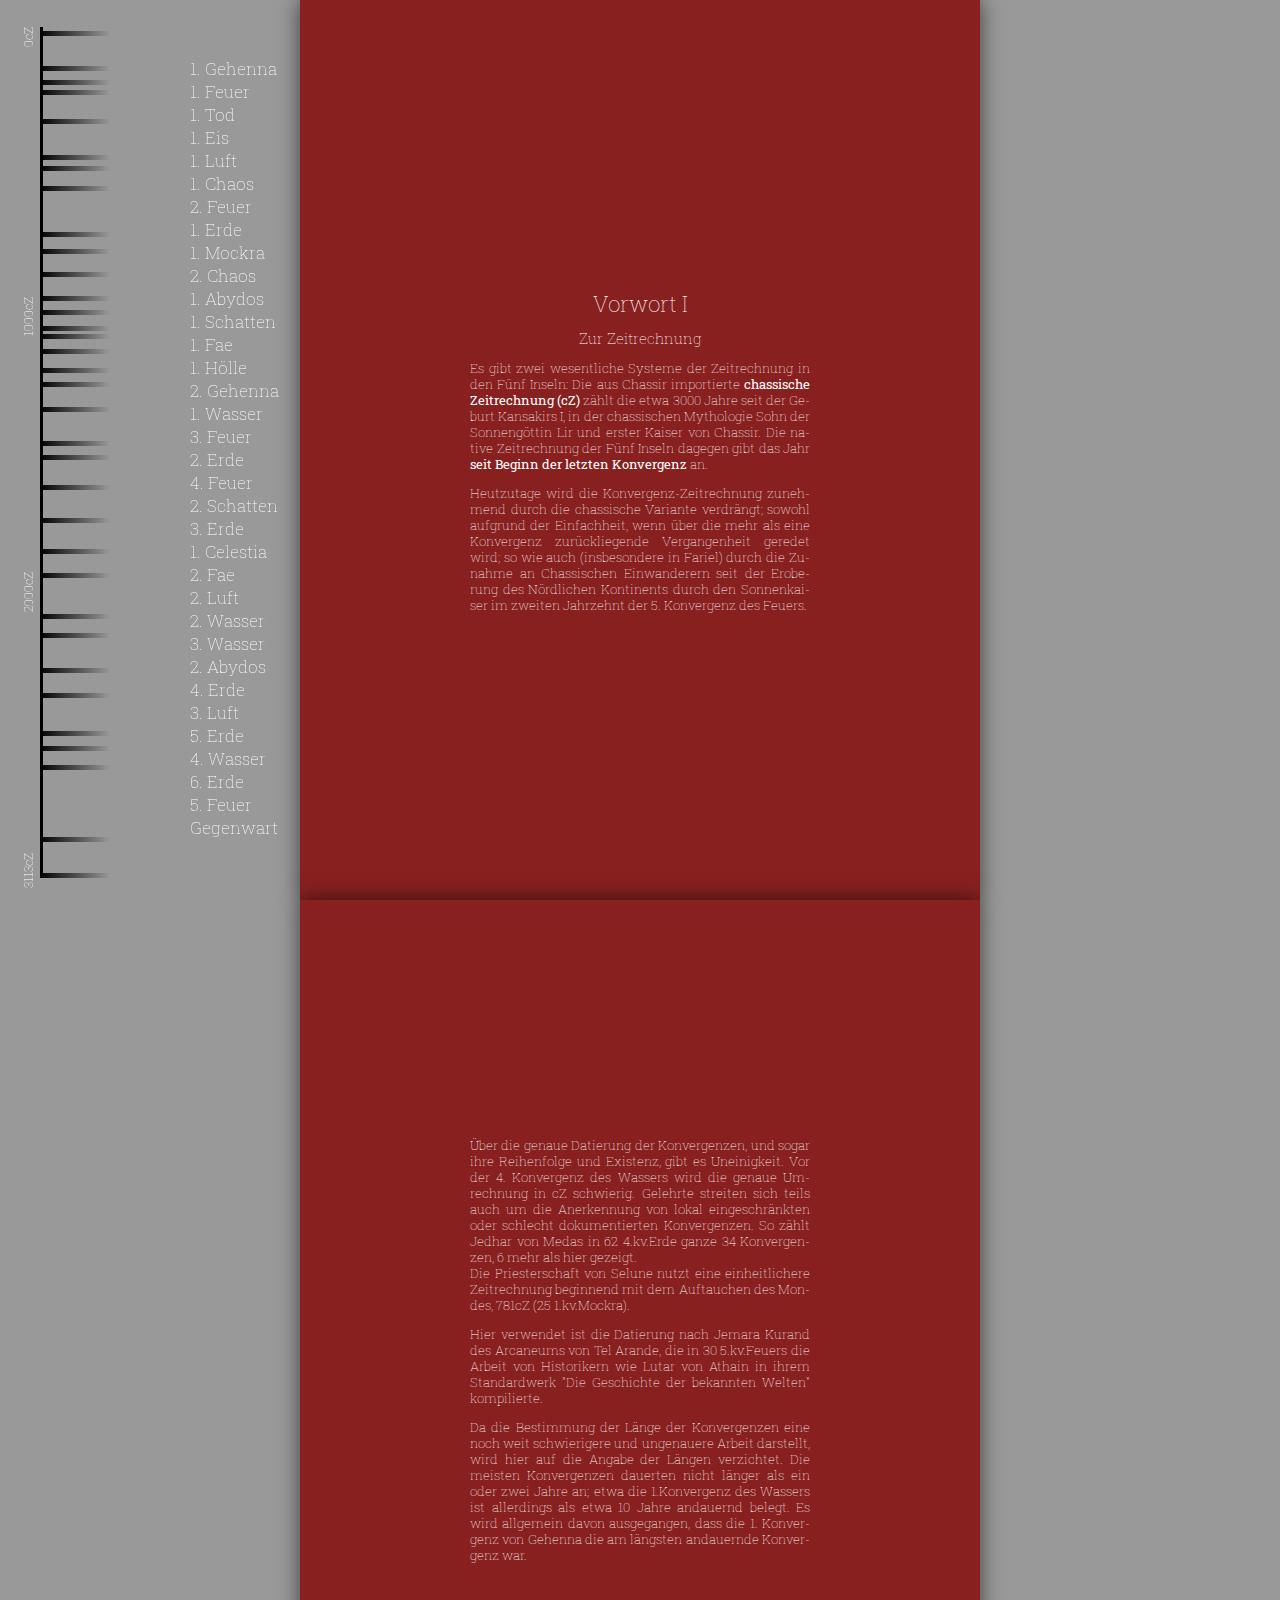
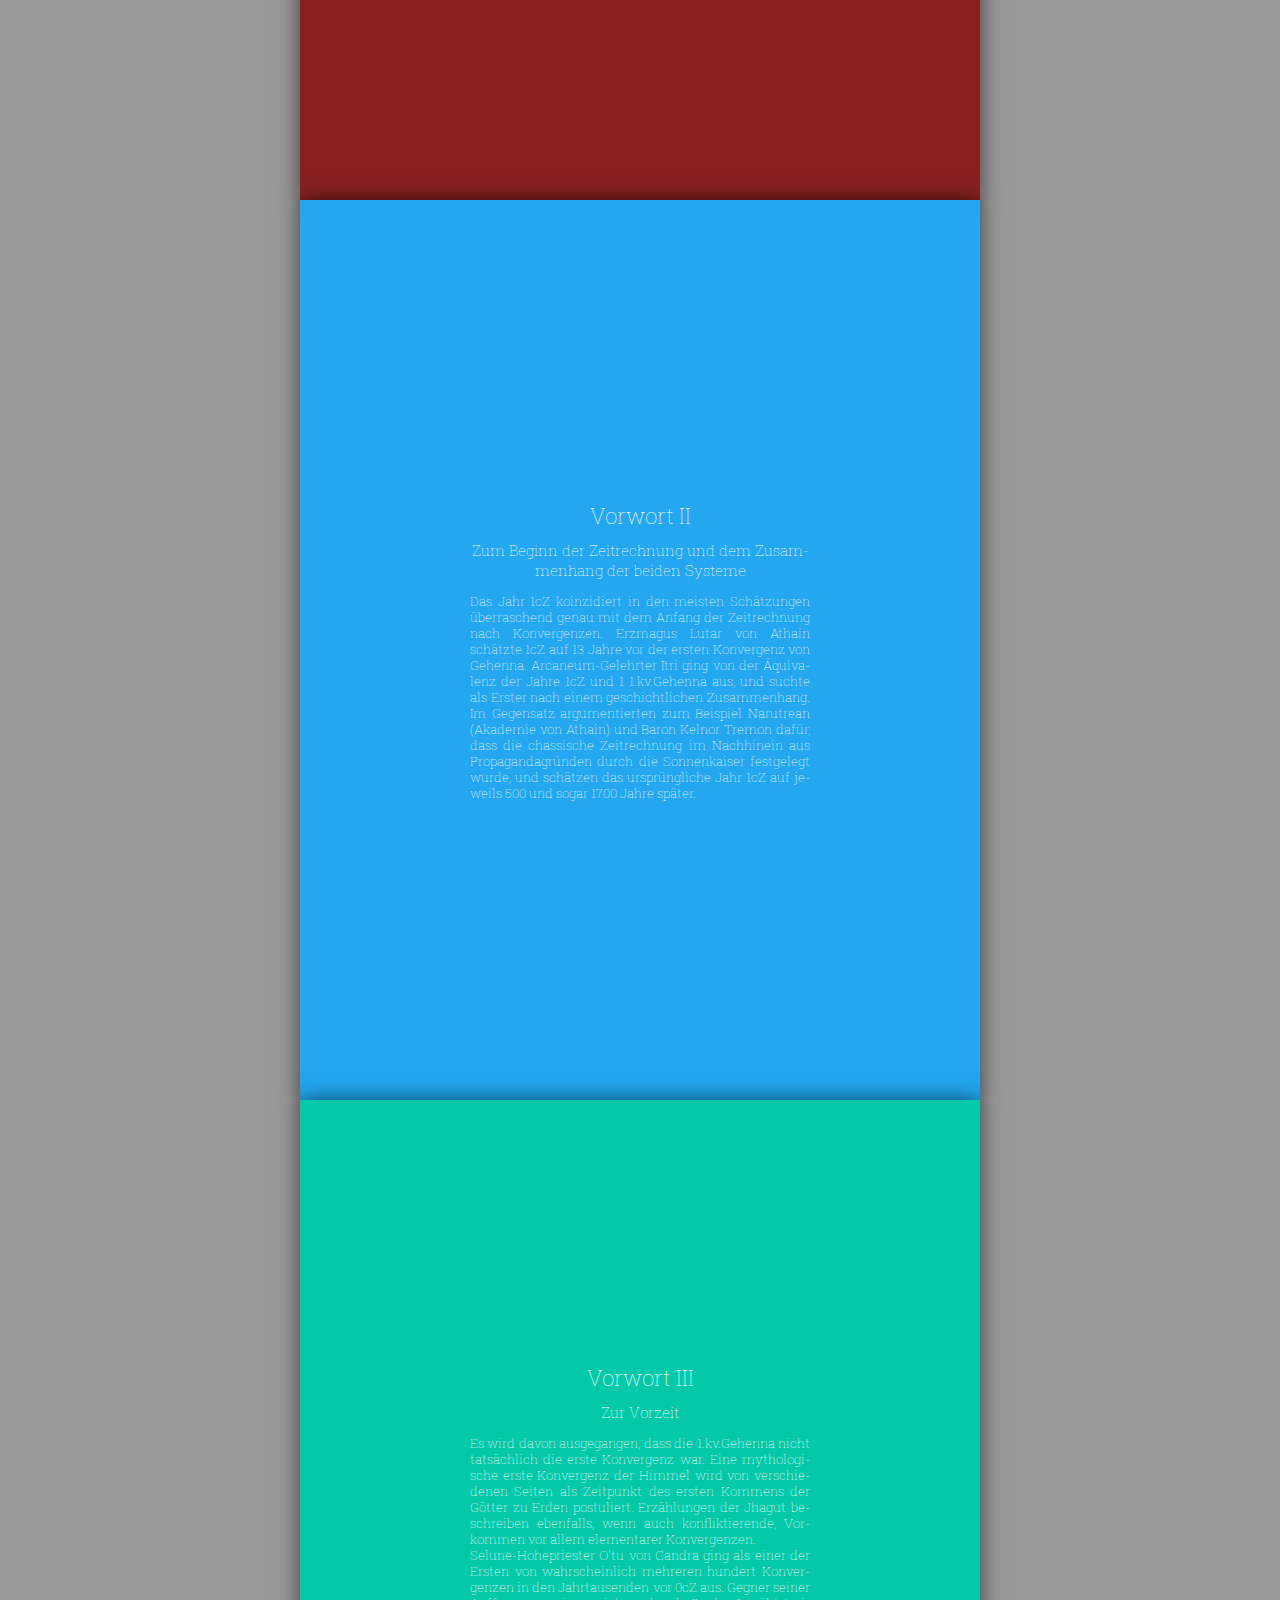
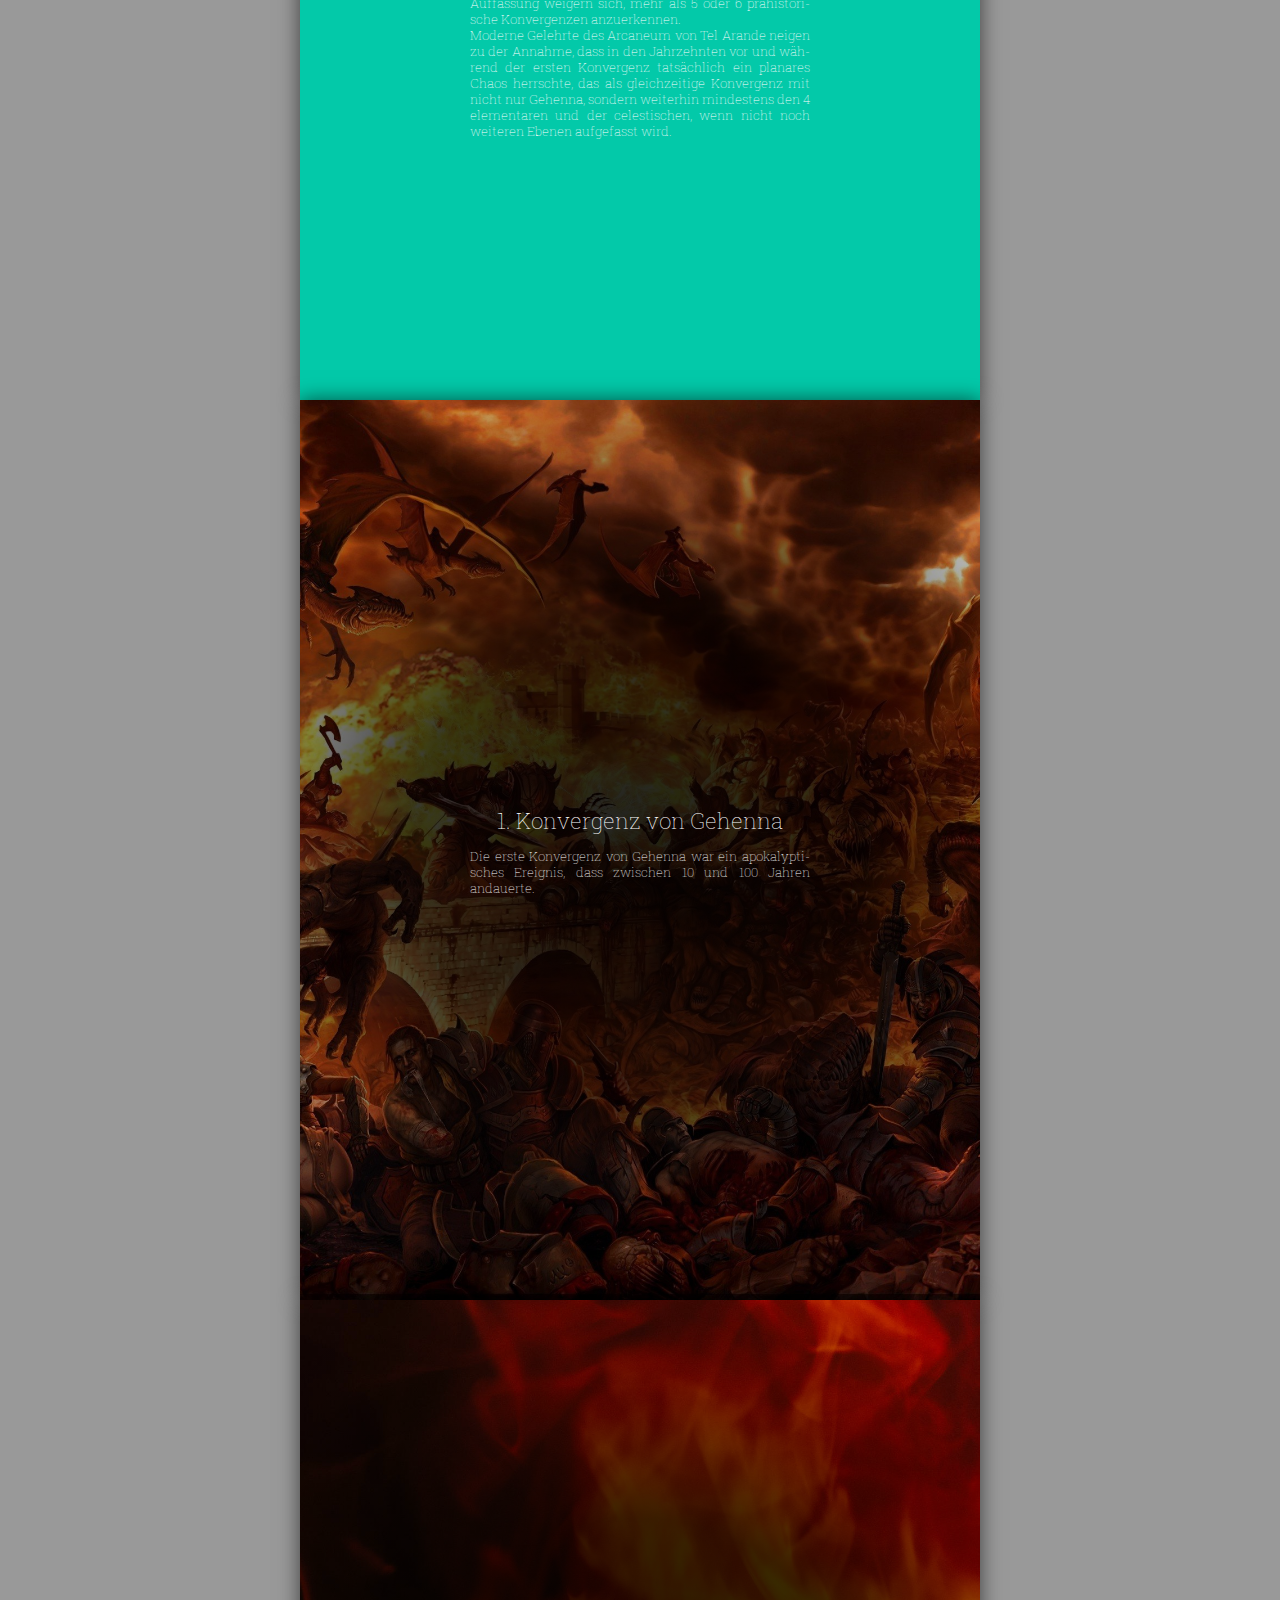
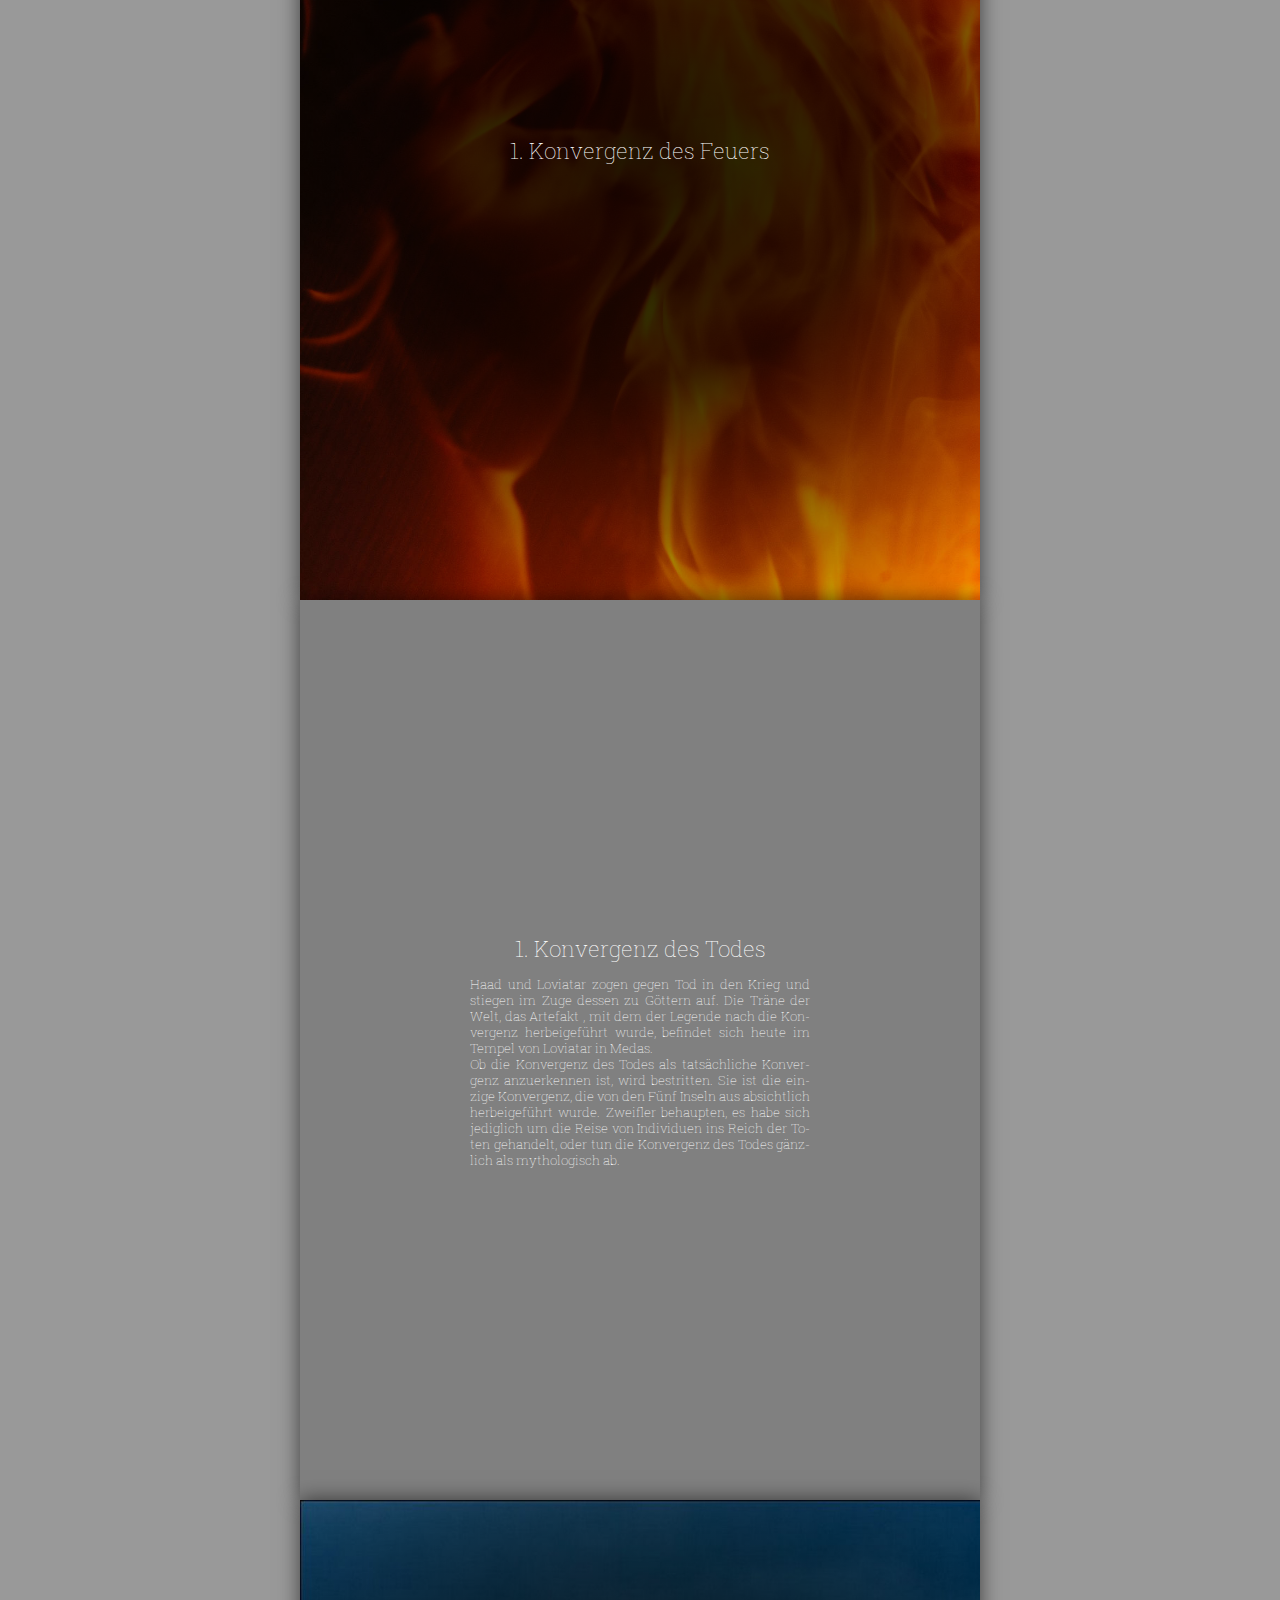
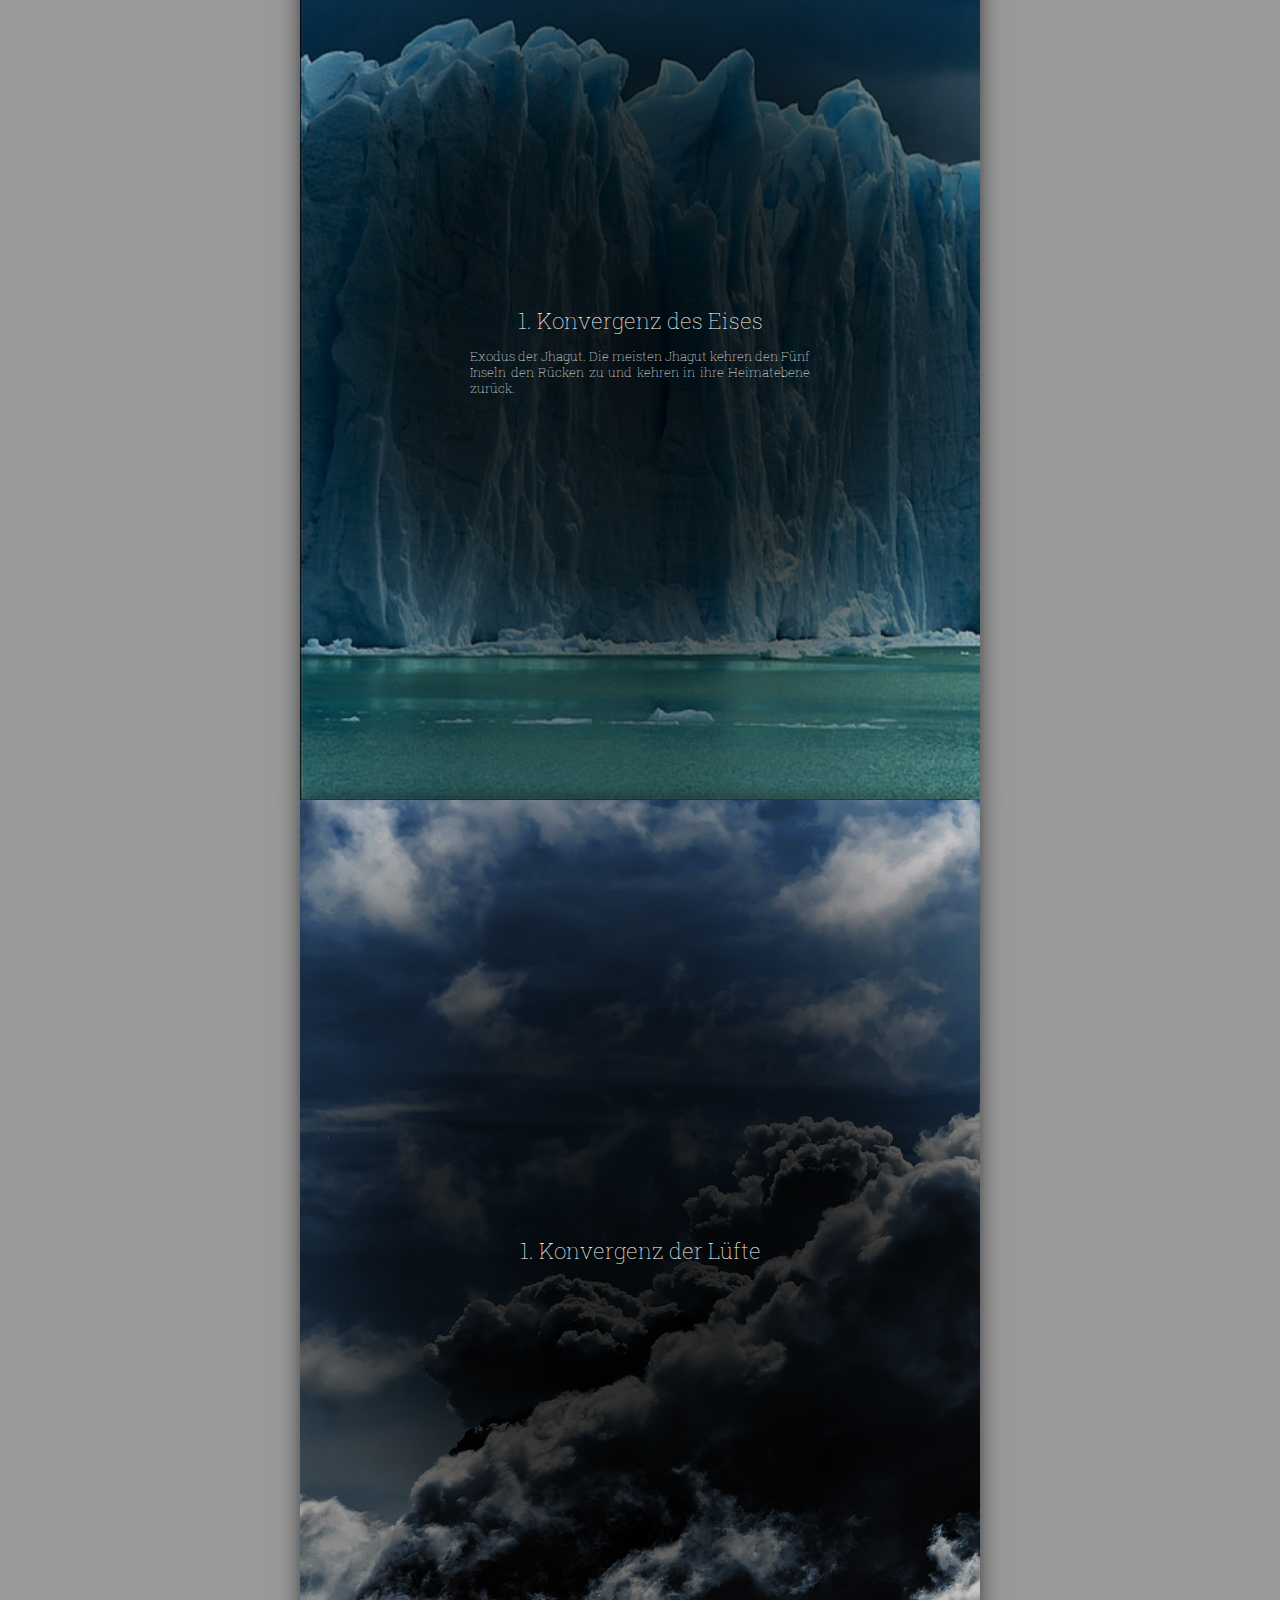
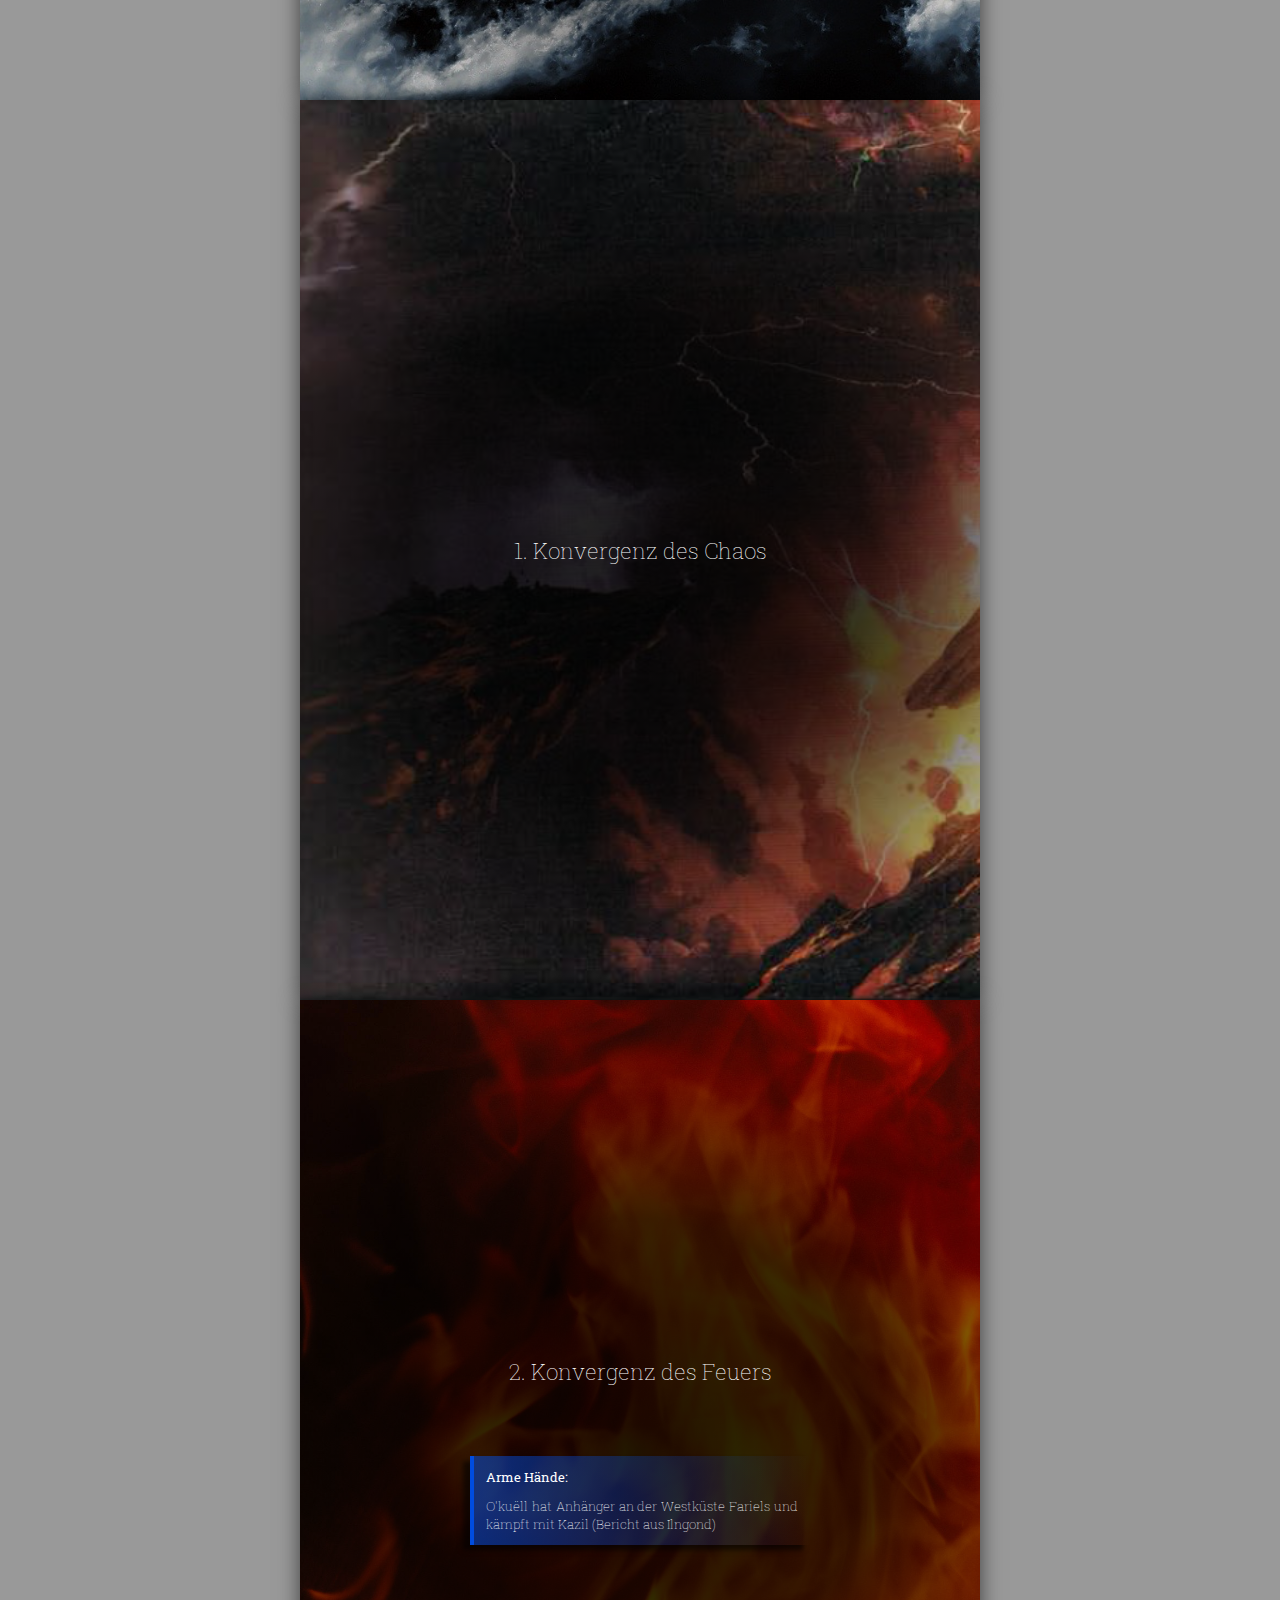
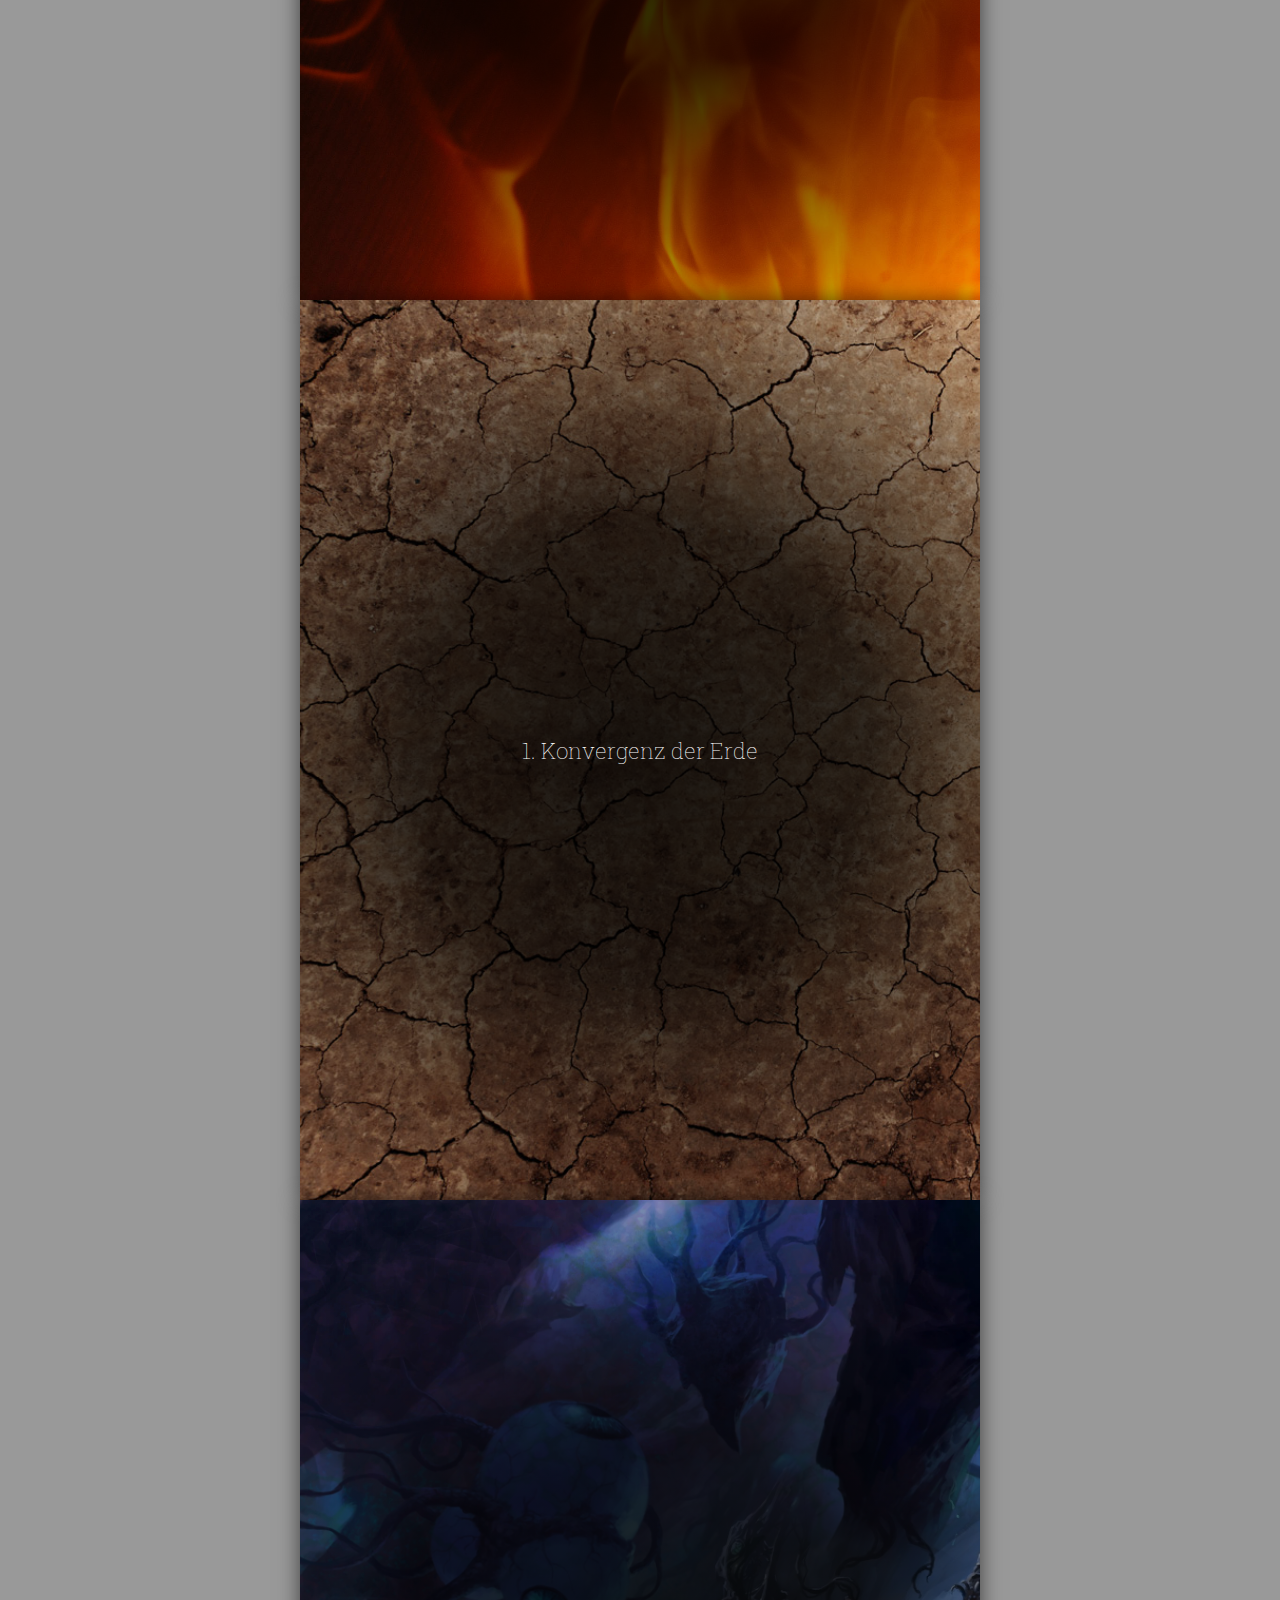
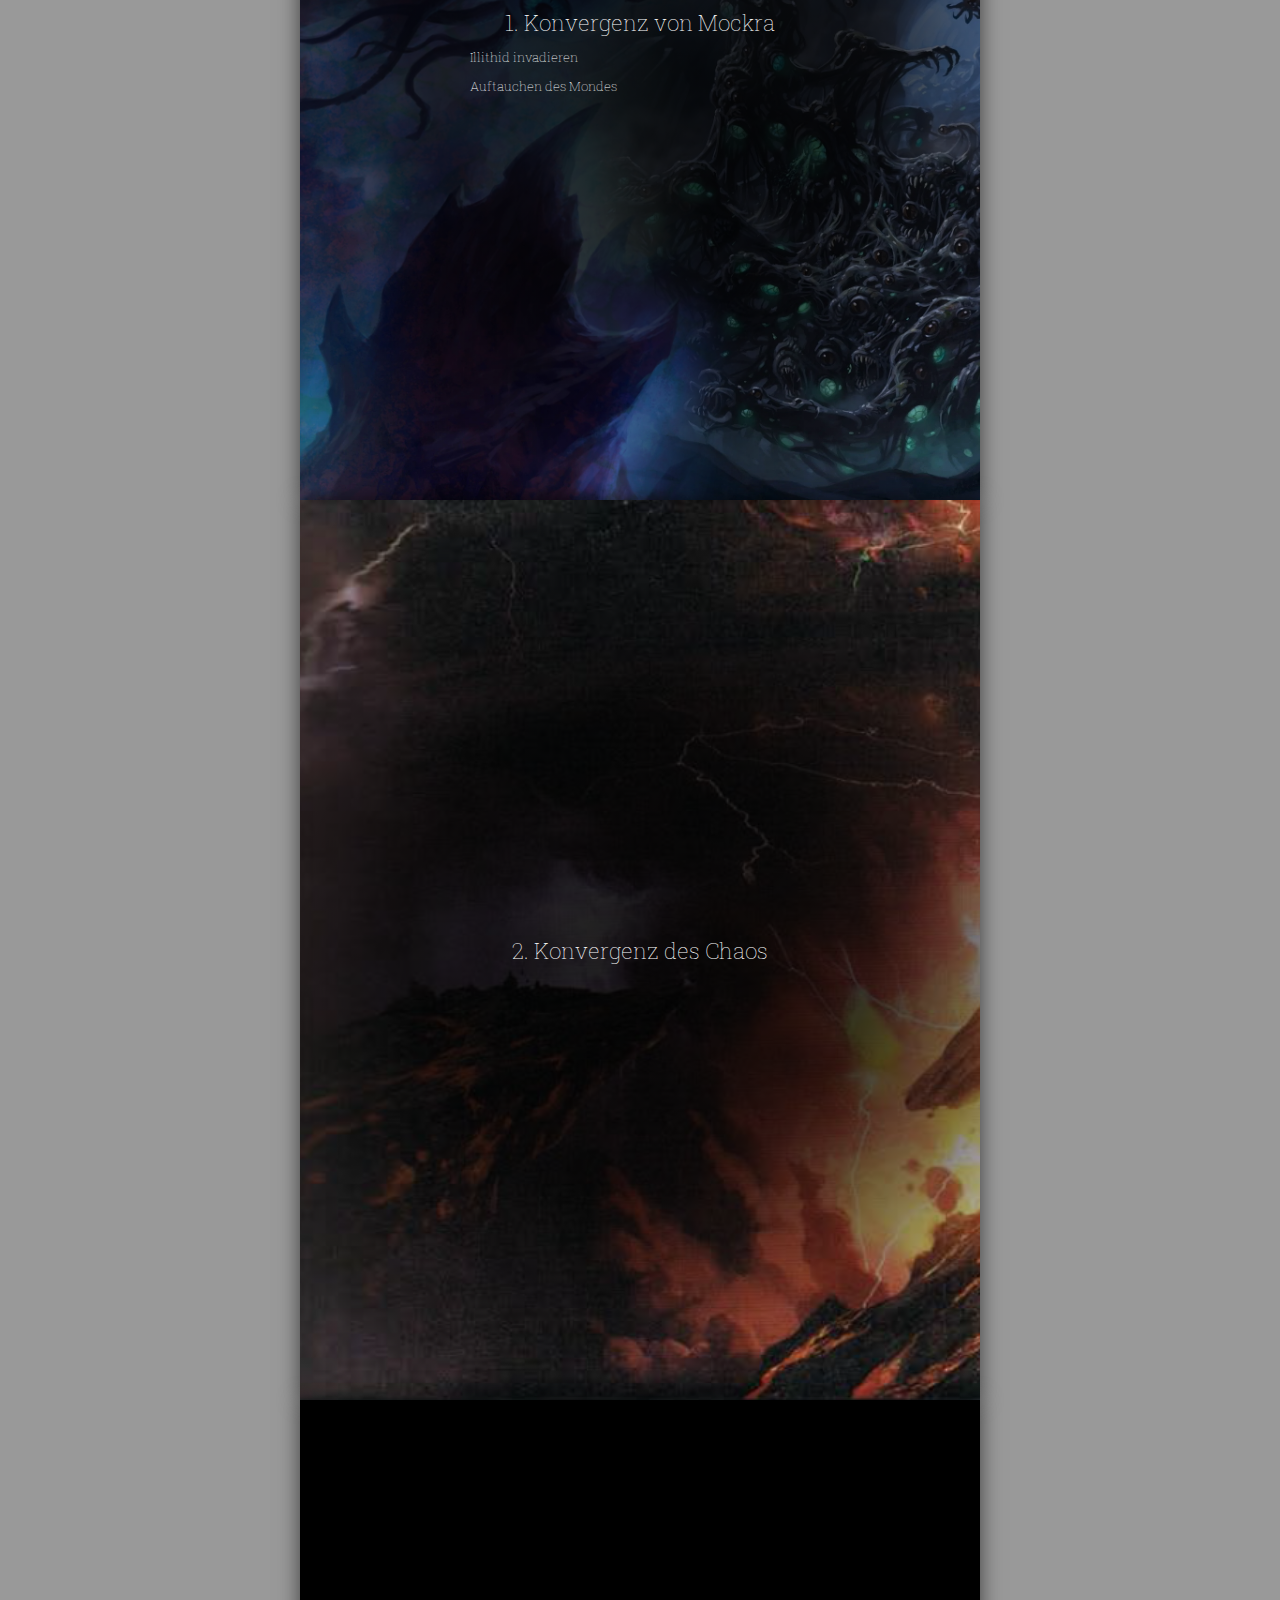
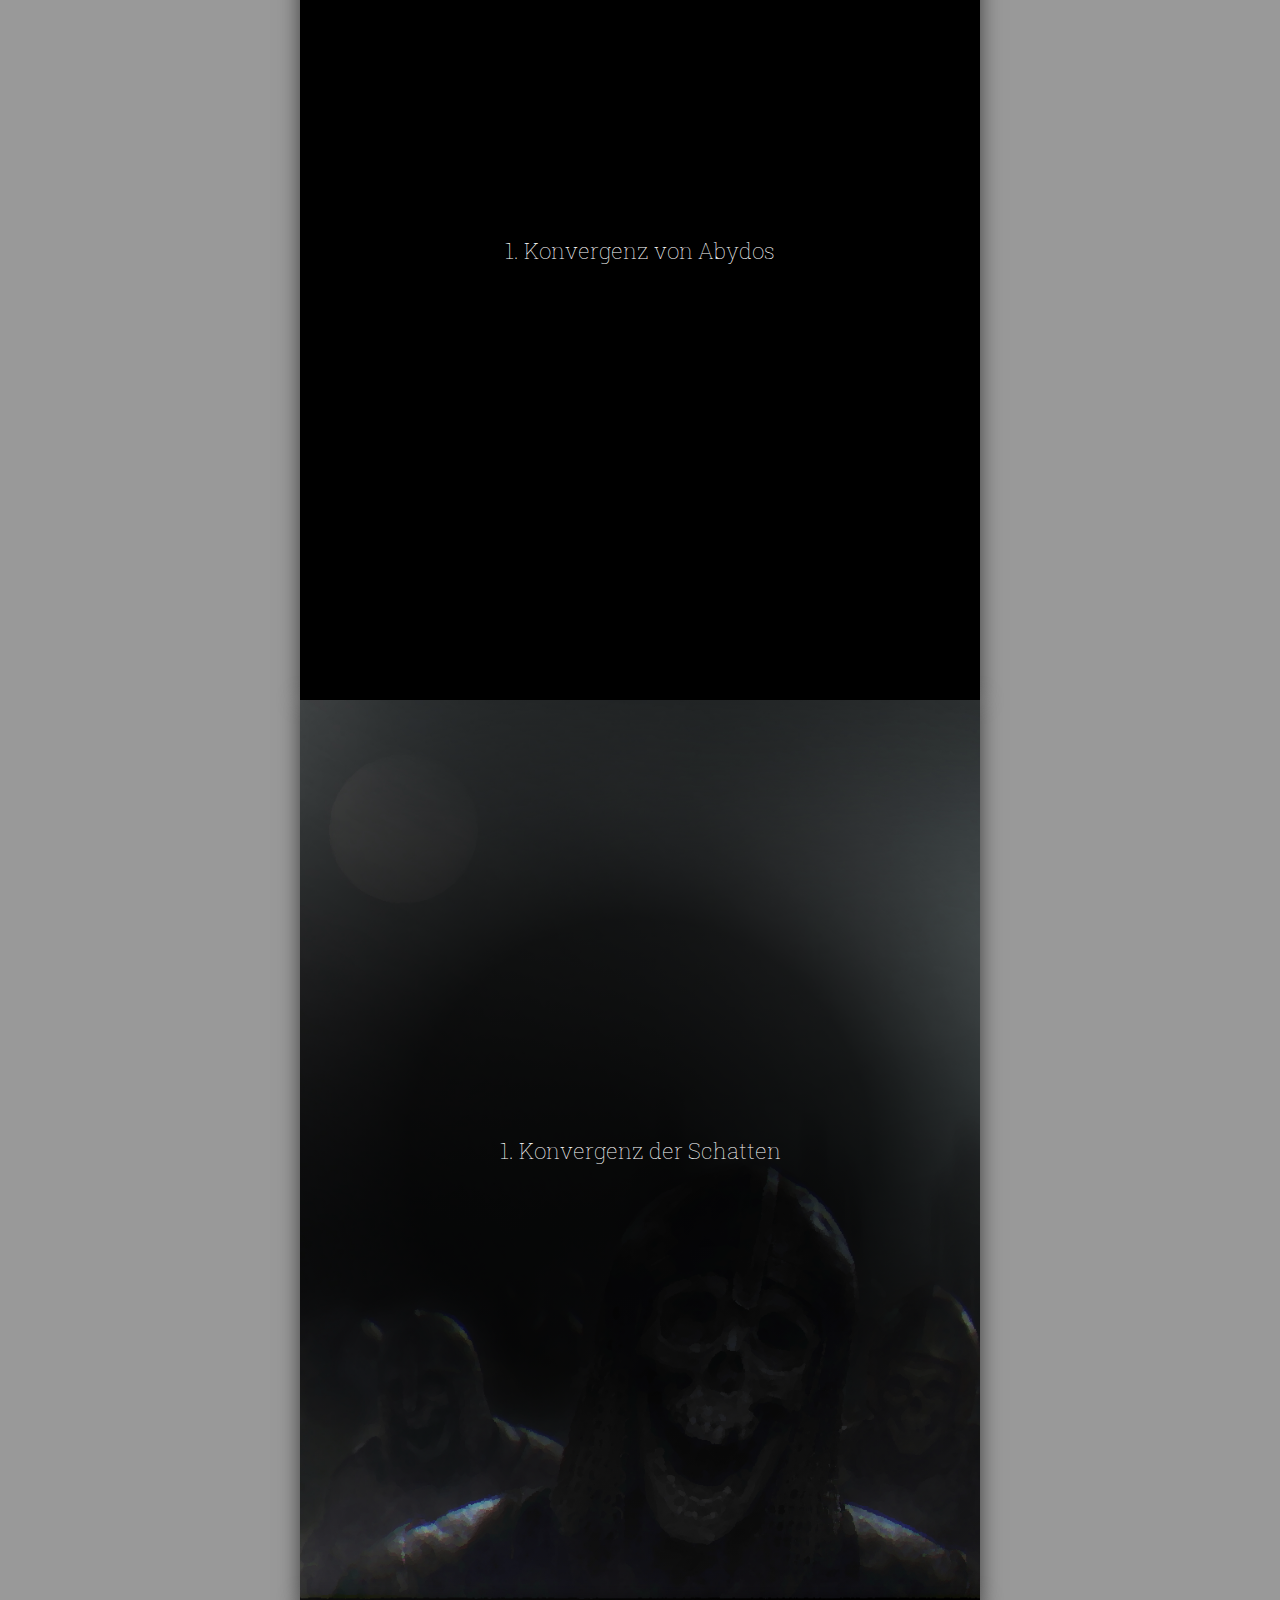
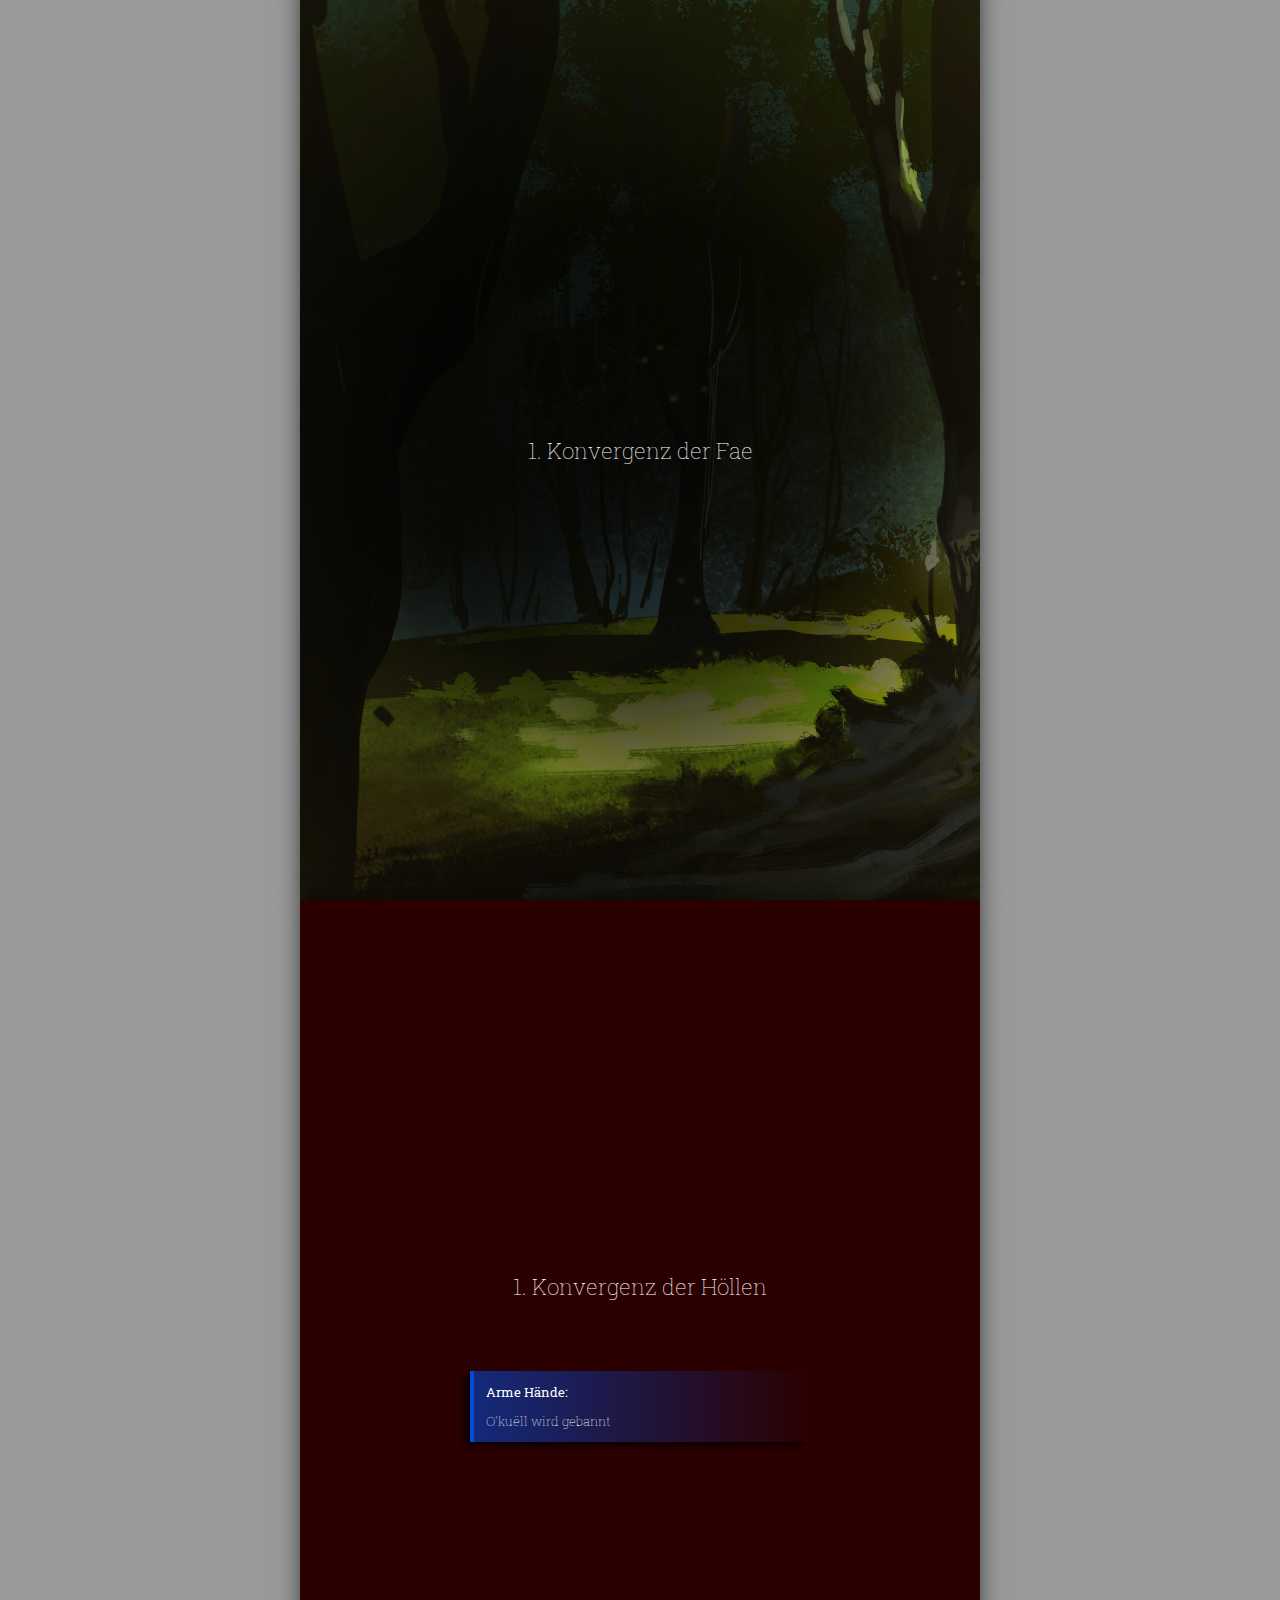
<file: index.html>
<!DOCTYPE html>
<html lang="de">

<head>
  <meta charset="UTF-8">
  <title>Konvergenzen der Fünf Inseln</title>
  <link rel='stylesheet' href='https://fonts.googleapis.com/css?family=Roboto+Slab:400,100,300,700'>  
  <link rel="stylesheet" href="./style.css">
</head>
<body>
<body data-spy="scroll" data-target="#timeline-nav">


 <div class="wrapper" >
	
	<div class= beschriftung_wrapper>
		<div class="beschriftung labelpos0">0cZ</div>
		<div class="beschriftung labelpos1000">1000cZ</div>
		<div class="beschriftung labelpos2000">2000cZ</div>
		<div class="beschriftung labelpos3113">3113cZ</div>
	</div>
	<nav class="mynavbar" id="timeline-nav">
	  <div class="timeline-line"></div>
      <ul class="nav">
		<li class="lpos lpos13">
	<a href="#Gehenna1">
	<div class="timeline-marker"></div>
	</a>
</li>
<li class="lpos lpos143">
	<a href="#Feuer1">
	<div class="timeline-marker"></div>
	</a>
</li>
<li class="lpos lpos195">
	<a href="#Tod1">
	<div class="timeline-marker"></div>
	</a>
</li>
<li class="lpos lpos230">
	<a href="#Eis1">
	<div class="timeline-marker"></div>
	</a>
</li>
<li class="lpos lpos340">
	<a href="#Luft1">
	<div class="timeline-marker"></div>
	</a>
</li>
<li class="lpos lpos470">
	<a href="#Chaos1">
	<div class="timeline-marker"></div>
	</a>
</li>
<li class="lpos lpos512">
	<a href="#Feuer2">
	<div class="timeline-marker"></div>
	</a>
</li>
<li class="lpos lpos586">
	<a href="#Erde1">
	<div class="timeline-marker"></div>
	</a>
</li>
<li class="lpos lpos756">
	<a href="#Mockra1">
	<div class="timeline-marker"></div>
	</a>
</li>
<li class="lpos lpos816">
	<a href="#Chaos2">
	<div class="timeline-marker"></div>
	</a>
</li>
<li class="lpos lpos900">
	<a href="#Abydos1">
	<div class="timeline-marker"></div>
	</a>
</li>
<li class="lpos lpos990">
	<a href="#Schatten1">
	<div class="timeline-marker"></div>
	</a>
</li>
<li class="lpos lpos1040">
	<a href="#Fae1">
	<div class="timeline-marker"></div>
	</a>
</li>
<li class="lpos lpos1101">
	<a href="#Hölle1">
	<div class="timeline-marker"></div>
	</a>
</li>
<li class="lpos lpos1130">
	<a href="#Gehenna2">
	<div class="timeline-marker"></div>
	</a>
</li>
<li class="lpos lpos1185">
	<a href="#Wasser1">
	<div class="timeline-marker"></div>
	</a>
</li>
<li class="lpos lpos1255">
	<a href="#Feuer3">
	<div class="timeline-marker"></div>
	</a>
</li>
<li class="lpos lpos1307">
	<a href="#Erde2">
	<div class="timeline-marker"></div>
	</a>
</li>
<li class="lpos lpos1398">
	<a href="#Feuer4">
	<div class="timeline-marker"></div>
	</a>
</li>
<li class="lpos lpos1524">
	<a href="#Schatten2">
	<div class="timeline-marker"></div>
	</a>
</li>
<li class="lpos lpos1576">
	<a href="#Erde3">
	<div class="timeline-marker"></div>
	</a>
</li>
<li class="lpos lpos1686">
	<a href="#Celestia1">
	<div class="timeline-marker"></div>
	</a>
</li>
<li class="lpos lpos1805">
	<a href="#Fae2">
	<div class="timeline-marker"></div>
	</a>
</li>
<li class="lpos lpos1920">
	<a href="#Luft2">
	<div class="timeline-marker"></div>
	</a>
</li>
<li class="lpos lpos2010">
	<a href="#Wasser2">
	<div class="timeline-marker"></div>
	</a>
</li>
<li class="lpos lpos2160">
	<a href="#Wasser3">
	<div class="timeline-marker"></div>
	</a>
</li>
<li class="lpos lpos2230">
	<a href="#Abydos2">
	<div class="timeline-marker"></div>
	</a>
</li>
<li class="lpos lpos2360">
	<a href="#Erde4">
	<div class="timeline-marker"></div>
	</a>
</li>
<li class="lpos lpos2450">
	<a href="#Luft3">
	<div class="timeline-marker"></div>
	</a>
</li>
<li class="lpos lpos2589">
	<a href="#Erde5">
	<div class="timeline-marker"></div>
	</a>
</li>
<li class="lpos lpos2645">
	<a href="#Wasser4">
	<div class="timeline-marker"></div>
	</a>
</li>
<li class="lpos lpos2717">
	<a href="#Erde6">
	<div class="timeline-marker"></div>
	</a>
</li>
<li class="lpos lpos2981">
	<a href="#Feuer5">
	<div class="timeline-marker"></div>
	</a>
</li>
<li class="lpos lpos3112">
	<a href="#Feuer6">
	<div class="timeline-marker"></div>
	</a>
</li>
      </ul>
	  
	  
	  <ul class="nav titlenav">
		<li class="titlenavitem">
	<a href="#Gehenna1">
	<span class="timeline-heading">1. Gehenna</span>
		<p class="timeline-subtext">13 cZ <br> vor etwa 3000 Jahren<br>130 Jahre bis zur nächsten Konvergenz</p>
	</a>
</li>
<li class="titlenavitem">
	<a href="#Feuer1">
	<span class="timeline-heading">1. Feuer</span>
		<p class="timeline-subtext">143 cZ <br> vor etwa 2900 Jahren<br>52 Jahre bis zur nächsten Konvergenz</p>
	</a>
</li>
<li class="titlenavitem">
	<a href="#Tod1">
	<span class="timeline-heading">1. Tod</span>
		<p class="timeline-subtext">195 cZ <br> vor etwa 2900 Jahren<br>35 Jahre bis zur nächsten Konvergenz</p>
	</a>
</li>
<li class="titlenavitem">
	<a href="#Eis1">
	<span class="timeline-heading">1. Eis</span>
		<p class="timeline-subtext">230 cZ <br> vor etwa 2800 Jahren<br>110 Jahre bis zur nächsten Konvergenz</p>
	</a>
</li>
<li class="titlenavitem">
	<a href="#Luft1">
	<span class="timeline-heading">1. Luft</span>
		<p class="timeline-subtext">340 cZ <br> vor etwa 2700 Jahren<br>130 Jahre bis zur nächsten Konvergenz</p>
	</a>
</li>
<li class="titlenavitem">
	<a href="#Chaos1">
	<span class="timeline-heading">1. Chaos</span>
		<p class="timeline-subtext">470 cZ <br> vor etwa 2600 Jahren<br>42 Jahre bis zur nächsten Konvergenz</p>
	</a>
</li>
<li class="titlenavitem">
	<a href="#Feuer2">
	<span class="timeline-heading">2. Feuer</span>
		<p class="timeline-subtext">512 cZ <br> vor etwa 2600 Jahren<br>74 Jahre bis zur nächsten Konvergenz</p>
	</a>
</li>
<li class="titlenavitem">
	<a href="#Erde1">
	<span class="timeline-heading">1. Erde</span>
		<p class="timeline-subtext">586 cZ <br> vor etwa 2400 Jahren<br>170 Jahre bis zur nächsten Konvergenz</p>
	</a>
</li>
<li class="titlenavitem">
	<a href="#Mockra1">
	<span class="timeline-heading">1. Mockra</span>
		<p class="timeline-subtext">756 cZ <br> vor etwa 2300 Jahren<br>60 Jahre bis zur nächsten Konvergenz</p>
	</a>
</li>
<li class="titlenavitem">
	<a href="#Chaos2">
	<span class="timeline-heading">2. Chaos</span>
		<p class="timeline-subtext">816 cZ <br> vor etwa 2300 Jahren<br>84 Jahre bis zur nächsten Konvergenz</p>
	</a>
</li>
<li class="titlenavitem">
	<a href="#Abydos1">
	<span class="timeline-heading">1. Abydos</span>
		<p class="timeline-subtext">900 cZ <br> vor etwa 2200 Jahren<br>90 Jahre bis zur nächsten Konvergenz</p>
	</a>
</li>
<li class="titlenavitem">
	<a href="#Schatten1">
	<span class="timeline-heading">1. Schatten</span>
		<p class="timeline-subtext">990 cZ <br> vor etwa 2100 Jahren<br>50 Jahre bis zur nächsten Konvergenz</p>
	</a>
</li>
<li class="titlenavitem">
	<a href="#Fae1">
	<span class="timeline-heading">1. Fae</span>
		<p class="timeline-subtext">1040 cZ <br> vor etwa 2000 Jahren<br>61 Jahre bis zur nächsten Konvergenz</p>
	</a>
</li>
<li class="titlenavitem">
	<a href="#Hölle1">
	<span class="timeline-heading">1. Hölle</span>
		<p class="timeline-subtext">1101 cZ <br> vor etwa 2000 Jahren<br>29 Jahre bis zur nächsten Konvergenz</p>
	</a>
</li>
<li class="titlenavitem">
	<a href="#Gehenna2">
	<span class="timeline-heading">2. Gehenna</span>
		<p class="timeline-subtext">1130 cZ <br> vor etwa 2000 Jahren<br>55 Jahre bis zur nächsten Konvergenz</p>
	</a>
</li>
<li class="titlenavitem">
	<a href="#Wasser1">
	<span class="timeline-heading">1. Wasser</span>
		<p class="timeline-subtext">1185 cZ <br> vor etwa 1900 Jahren<br>70 Jahre bis zur nächsten Konvergenz</p>
	</a>
</li>
<li class="titlenavitem">
	<a href="#Feuer3">
	<span class="timeline-heading">3. Feuer</span>
		<p class="timeline-subtext">1255 cZ <br> vor etwa 1800 Jahren<br>52 Jahre bis zur nächsten Konvergenz</p>
	</a>
</li>
<li class="titlenavitem">
	<a href="#Erde2">
	<span class="timeline-heading">2. Erde</span>
		<p class="timeline-subtext">1307 cZ <br> vor etwa 1800 Jahren<br>91 Jahre bis zur nächsten Konvergenz</p>
	</a>
</li>
<li class="titlenavitem">
	<a href="#Feuer4">
	<span class="timeline-heading">4. Feuer</span>
		<p class="timeline-subtext">1398 cZ <br> vor etwa 1700 Jahren<br>126 Jahre bis zur nächsten Konvergenz</p>
	</a>
</li>
<li class="titlenavitem">
	<a href="#Schatten2">
	<span class="timeline-heading">2. Schatten</span>
		<p class="timeline-subtext">1524 cZ <br> vor etwa 1600 Jahren<br>52 Jahre bis zur nächsten Konvergenz</p>
	</a>
</li>
<li class="titlenavitem">
	<a href="#Erde3">
	<span class="timeline-heading">3. Erde</span>
		<p class="timeline-subtext">1576 cZ <br> vor etwa 1500 Jahren<br>110 Jahre bis zur nächsten Konvergenz</p>
	</a>
</li>
<li class="titlenavitem">
	<a href="#Celestia1">
	<span class="timeline-heading">1. Celestia</span>
		<p class="timeline-subtext">1686 cZ <br> vor etwa 1400 Jahren<br>119 Jahre bis zur nächsten Konvergenz</p>
	</a>
</li>
<li class="titlenavitem">
	<a href="#Fae2">
	<span class="timeline-heading">2. Fae</span>
		<p class="timeline-subtext">1805 cZ <br> vor etwa 1300 Jahren<br>115 Jahre bis zur nächsten Konvergenz</p>
	</a>
</li>
<li class="titlenavitem">
	<a href="#Luft2">
	<span class="timeline-heading">2. Luft</span>
		<p class="timeline-subtext">1920 cZ <br> vor etwa 1100 Jahren<br>90 Jahre bis zur nächsten Konvergenz</p>
	</a>
</li>
<li class="titlenavitem">
	<a href="#Wasser2">
	<span class="timeline-heading">2. Wasser</span>
		<p class="timeline-subtext">2010 cZ <br> vor etwa 1000 Jahren<br>150 Jahre bis zur nächsten Konvergenz</p>
	</a>
</li>
<li class="titlenavitem">
	<a href="#Wasser3">
	<span class="timeline-heading">3. Wasser</span>
		<p class="timeline-subtext">2160 cZ <br> vor etwa 900 Jahren<br>70 Jahre bis zur nächsten Konvergenz</p>
	</a>
</li>
<li class="titlenavitem">
	<a href="#Abydos2">
	<span class="timeline-heading">2. Abydos</span>
		<p class="timeline-subtext">2230 cZ <br> vor etwa 800 Jahren<br>130 Jahre bis zur nächsten Konvergenz</p>
	</a>
</li>
<li class="titlenavitem">
	<a href="#Erde4">
	<span class="timeline-heading">4. Erde</span>
		<p class="timeline-subtext">2360 cZ <br> vor etwa 700 Jahren<br>90 Jahre bis zur nächsten Konvergenz</p>
	</a>
</li>
<li class="titlenavitem">
	<a href="#Luft3">
	<span class="timeline-heading">3. Luft</span>
		<p class="timeline-subtext">2450 cZ <br> vor etwa 600 Jahren<br>139 Jahre bis zur nächsten Konvergenz</p>
	</a>
</li>
<li class="titlenavitem">
	<a href="#Erde5">
	<span class="timeline-heading">5. Erde</span>
		<p class="timeline-subtext">2589 cZ <br> vor etwa 500 Jahren<br>56 Jahre bis zur nächsten Konvergenz</p>
	</a>
</li>
<li class="titlenavitem">
	<a href="#Wasser4">
	<span class="timeline-heading">4. Wasser</span>
		<p class="timeline-subtext">2645 cZ <br> vor etwa 400 Jahren<br>72 Jahre bis zur nächsten Konvergenz</p>
	</a>
</li>
<li class="titlenavitem">
	<a href="#Erde6">
	<span class="timeline-heading">6. Erde</span>
		<p class="timeline-subtext">2717 cZ <br> vor etwa 300 Jahren<br>264 Jahre bis zur nächsten Konvergenz</p>
	</a>
</li>
<li class="titlenavitem">
	<a href="#Feuer5">
	<span class="timeline-heading">5. Feuer</span>
		<p class="timeline-subtext">2981 cZ <br> vor etwa 100 Jahren<br>131 Jahre bis zur nächsten Konvergenz</p>
	</a>
</li>
<li class="titlenavitem">
	<a href="#Feuer6">
	<span class="timeline-heading">Gegenwart</span>
		<p class="timeline-subtext">3112 cZ <br> Gegenwart<br>
	</a>
</li>
      </ul>
	</nav>
	
	<!-- BEGINN VORWORT -->
	
	<section class="section section1" id="vorwort">
      <div class="section_content">
	  <h1>Vorwort I</h1>
	  <h2>Zur Zeitrechnung</h2>
	  <p>Es gibt zwei wesentliche Systeme der Zeitrechnung in den Fünf Inseln: Die aus Chassir importierte <b>chassische Zeitrechnung (cZ)</b> zählt die etwa 3000 Jahre seit der Geburt Kansakirs I, in der chassischen  Mythologie Sohn der Sonnengöttin Lir und erster Kaiser von Chassir. Die native Zeitrechnung der Fünf Inseln dagegen gibt das Jahr <b>seit Beginn der letzten Konvergenz</b> an.</p>
	  <p>
	  Heutzutage wird die Konvergenz-Zeitrechnung zunehmend durch die chassische Variante verdrängt; sowohl aufgrund der Einfachheit, wenn über die mehr als eine Konvergenz zurückliegende Vergangenheit geredet wird; so wie auch (insbesondere in Fariel) durch die Zunahme an Chassischen Einwanderern seit der Eroberung des Nördlichen Kontinents durch den Sonnenkaiser im zweiten Jahrzehnt der 5. Konvergenz des Feuers.</p>
	  </div>
    </section>
	<section class="section section1" id="vorwort">
      <div class="section_content">
	  <p>
		Über die genaue Datierung der Konvergenzen, und sogar ihre Reihenfolge und Existenz, gibt es Uneinigkeit. Vor der 4. Konvergenz des Wassers wird die genaue Umrechnung in cZ schwierig. Gelehrte streiten sich teils auch um die Anerkennung von lokal eingeschränkten oder schlecht dokumentierten Konvergenzen. So zählt Jedhar von Medas in 62 4.kv.Erde ganze 34 Konvergenzen, 6 mehr als hier gezeigt.
		<br>
		Die Priesterschaft von Selune nutzt eine einheitlichere Zeitrechnung beginnend mit dem Auftauchen des Mondes, 781cZ (25 1.kv.Mockra).
		<p>Hier verwendet ist die Datierung nach Jemara Kurand des Arcaneums von Tel Arande, die in 30 5.kv.Feuers die Arbeit von Historikern wie Lutar von Athain in ihrem Standardwerk "Die Geschichte der bekannten Welten" kompilierte.
		</p>
		<p>
		Da die Bestimmung der Länge der Konvergenzen eine noch weit schwierigere und ungenauere Arbeit darstellt, wird hier auf die Angabe der Längen verzichtet. Die meisten Konvergenzen dauerten nicht länger als ein oder zwei Jahre an; etwa die 1.Konvergenz des Wassers ist allerdings als etwa 10 Jahre andauernd belegt. Es wird allgemein davon ausgegangen, dass die 1. Konvergenz von Gehenna die am längsten andauernde Konvergenz war.
		</p>
	  </div>
    </section>
	<section class="section section2" id="vorwort2">
      <div class="section_content">
	  <h1>Vorwort II</h1>
	  <h2> Zum Beginn der Zeitrechnung und dem Zusammenhang der beiden Systeme</h2>
	  <p>Das Jahr 1cZ koinzidiert in den meisten Schätzungen überraschend genau mit dem Anfang der Zeitrechnung nach Konvergenzen. Erzmagus Lutar von Athain schätzte 1cZ auf 13 Jahre vor der ersten Konvergenz von Gehenna. Arcaneum-Gelehrter Itri ging von der Äquivalenz der Jahre 1cZ und 1 1.kv.Gehenna aus, und suchte als Erster nach einem geschichtlichen Zusammenhang. Im Gegensatz argumentierten zum Beispiel Narutrean (Akademie von Athain) und Baron Kelnor Tremon dafür, dass die chassische Zeitrechnung im Nachhinein aus Propagandagründen durch die Sonnenkaiser festgelegt wurde, und schätzen das ursprüngliche Jahr 1cZ auf jeweils 500 und sogar 1700 Jahre später.</p>
	  </div>
    </section>
	
	<section class="section section3" id="prehistory">
      <div class="section_content">
	  <h1>Vorwort III</h1>
		<h2>Zur Vorzeit</h2>
		<p>
			Es wird davon ausgegangen, dass die 1.kv.Gehenna nicht tatsächlich die erste Konvergenz war. Eine mythologische erste Konvergenz der Himmel wird von verschiedenen Seiten als Zeitpunkt des ersten Kommens der Götter zu Erden postuliert. Erzählungen der Jhagut beschreiben ebenfalls, wenn auch konfliktierende, Vorkommen vor allem elementarer Konvergenzen. <br>Selune-Hohepriester O'tu von Candra ging als einer der Ersten von wahrscheinlich mehreren hundert Konvergenzen in den Jahrtausenden vor 0cZ aus. Gegner seiner Auffassung weigern sich, mehr als 5 oder 6 prähistorische Konvergenzen anzuerkennen. <br>
			Moderne Gelehrte des Arcaneum von Tel Arande neigen zu der Annahme, dass in den Jahrzehnten vor und während der ersten Konvergenz tatsächlich ein planares Chaos herrschte, das als gleichzeitige Konvergenz mit nicht nur Gehenna, sondern weiterhin mindestens den 4 elementaren und der celestischen, wenn nicht noch weiteren Ebenen aufgefasst wird.
			</p>
	  </div>
    </section>
	
	<!-- ENDE VORWORT -->
	
	<section class="section Gehenna" id="Gehenna1">
		<div class="section_content">
			<h1>1. Konvergenz von Gehenna</h1>
			<p>
			Die erste Konvergenz von Gehenna war ein apokalyptisches Ereignis, dass zwischen 10 und 100 Jahren andauerte.
			</p>
		</div>
	</section>

	<section class="section Feuer" id="Feuer1">
		<div class="section_content">
			<h1>1. Konvergenz des Feuers</h1>
			<p>
			</p>
		</div>
	</section>

	<section class="section Tod" id="Tod1">
		<div class="section_content">
			<h1>1. Konvergenz des Todes</h1>
			<p>
			Haad und Loviatar zogen gegen Tod in den Krieg und stiegen im Zuge dessen zu Göttern auf. Die Träne der Welt, das Artefakt , mit dem der Legende nach die Konvergenz herbeigeführt wurde, befindet sich heute im Tempel von Loviatar in Medas.
			<br>Ob die Konvergenz des Todes als tatsächliche Konvergenz anzuerkennen ist, wird bestritten. Sie ist die einzige Konvergenz, die von den Fünf Inseln aus absichtlich herbeigeführt wurde. Zweifler behaupten, es habe sich jediglich um die Reise von Individuen ins Reich der Toten gehandelt, oder tun die Konvergenz des Todes gänzlich als mythologisch ab.
			</p>
		</div>
	</section>

	<section class="section Eis" id="Eis1">
		<div class="section_content">
			<h1>1. Konvergenz des Eises</h1>
			<p>
			Exodus der Jhagut. Die meisten Jhagut kehren den Fünf Inseln den Rücken zu und kehren in ihre Heimatebene zurück.
			</p>
		</div>
	</section>

	<section class="section Luft" id="Luft1">
		<div class="section_content">
			<h1>1. Konvergenz der Lüfte</h1>
			<p>
			</p>
		</div>
	</section>

	<section class="section Chaos" id="Chaos1">
		<div class="section_content">
			<h1>1. Konvergenz des Chaos</h1>
			<p>
			</p>
		</div>
	</section>

	<section class="section Feuer" id="Feuer2">
		<div class="section_content">
			<h1>2. Konvergenz des Feuers</h1>
			<p>
			<div class="noteF2">
			O'kuëll hat Anhänger an der Westküste Fariels und kämpft mit Kazil (Bericht aus Ilngond)
			</div>
			</p>
		</div>
	</section>

	<section class="section Erde" id="Erde1">
		<div class="section_content">
			<h1>1. Konvergenz der Erde</h1>
			<p>
			</p>
		</div>
	</section>

	<section class="section Mockra" id="Mockra1">
		<div class="section_content">
			<h1>1. Konvergenz von Mockra</h1>
			<p>
			Illithid invadieren
			</p>
			<p>
			Auftauchen des Mondes
			</p>
		</div>
	</section>

	<section class="section Chaos" id="Chaos2">
		<div class="section_content">
			<h1>2. Konvergenz des Chaos</h1>
			<p>
			</p>
		</div>
	</section>

	<section class="section Abydos" id="Abydos1">
		<div class="section_content">
			<h1>1. Konvergenz von Abydos</h1>
			<p>
			</p>
		</div>
	</section>

	<section class="section Schatten" id="Schatten1">
		<div class="section_content">
			<h1>1. Konvergenz der Schatten</h1>
			<p>
			</p>
		</div>
	</section>

	<section class="section Fae" id="Fae1">
		<div class="section_content">
			<h1>1. Konvergenz der Fae</h1>
			<p>
			</p>
		</div>
	</section>

	<section class="section Hölle" id="Hölle1">
		<div class="section_content">
			<h1>1. Konvergenz der Höllen</h1>
			<p>
			</p>
			<div class="noteF2">
			O'kuëll wird gebannt
			</div>
		</div>
	</section>

	<section class="section Gehenna" id="Gehenna2">
		<div class="section_content">
			<h1>2. Konvergenz von Gehenna</h1>
			<p>
			</p>
		</div>
	</section>

	<section class="section Wasser" id="Wasser1">
		<div class="section_content">
			<h1>1. Konvergenz des Wassers</h1>
			<p>
			Ein Jahrzehnt anhaltende Konvergenz.
			</p>
			<div class="noteF2">
			Untergang von Marngond
			</div>
		</div>
	</section>

	<section class="section Feuer" id="Feuer3">
		<div class="section_content">
			<h1>3. Konvergenz des Feuers</h1>
			<p>
			Das neu gegründete Athain brennt nieder
			</p>
		</div>
	</section>

	<section class="section Erde" id="Erde2">
		<div class="section_content">
			<h1>2. Konvergenz der Erde</h1>
			<p>
			Die letzten verbleibenden Illithid in Meridu werden besiegt
			</p>
		</div>
	</section>

	<section class="section Feuer" id="Feuer4">
		<div class="section_content">
			<h1>4. Konvergenz der Feuers</h1>
			<p>
			</p>
			<div class="noteF2">
			Das Buch der Höllen wird mit dem Schwert der Richter in der Lade Erenus versiegelt
			</div>
		</div>
	</section>

	<section class="section Schatten" id="Schatten2">
		<div class="section_content">
			<h1>2. Konvergenz der Schatten</h1>
			<p>
			</p>
		</div>
	</section>

	<section class="section Erde" id="Erde3">
		<div class="section_content">
			<h1>3. Konvergenz der Erde</h1>
			<p>
			</p>
		</div>
	</section>

	<section class="section Celestia" id="Celestia1">
		<div class="section_content">
			<h1>1. Konvergenz der Himmel</h1>
			<p>
			Die Konvergenz der Himmel oder Konvergenz von Celestia ist die einzige Konvergenz, die keinerlei zerstörerische Wirkungen hatte. Im Gegenteil war es zu dieser Zeit, dass einige der schlimmsten Unwesen aus den Fünf Inseln gebannt wurden.
			<br>Historiker gehen davon aus, dass mindestens die 500 Jahre bis zur 2. Konvergenz von Abydos, wenn nicht sogar die ganzen anderthalbtausend Jahre seit der Konvergenz der Himmel, die sicherste, behüteste Era für die Zivilisationen der Fünf Inseln waren; Trotz aller Monster, die sich vor den himmlischen Kriegern in dunklen Tiefen versteckt hielten, oder in den folgenden Konvergenzen in die Fünf Inseln gelangten.
			</p>
		</div>
	</section>

	<section class="section Fae" id="Fae2">
		<div class="section_content">
			<h1>2. Konvergenz der Fae</h1>
			<p>
			<div class="noteF2">
			Erëu nan Ajikyechi invadiert auf Toldan und wird von Kikuriama in den Dämmerwald verbannt
			</div>
			</p>
		</div>
	</section>

	<section class="section Luft" id="Luft2">
		<div class="section_content">
			<h1>2. Konvergenz der Lüfte</h1>
			<p>
			</p>
		</div>
	</section>

	<section class="section Wasser" id="Wasser2">
		<div class="section_content">
			<h1>2. Konvergenz des Wassers</h1>
			<p>
			Zentrum in Sanokel. 
			Erster Baron von Meridu
			</p>
		</div>
	</section>

	<section class="section Wasser" id="Wasser3">
		<div class="section_content">
			<h1>3. Konvergenz des Wassers</h1>
			<p>
			Entstehung der Quelle von Ahl Amaraz
			</p>
		</div>
	</section>

	<section class="section Abydos" id="Abydos2">
		<div class="section_content">
			<h1>2. Konvergenz von Abydos</h1>
			<p>
			</p>
		</div>
	</section>

	<section class="section Erde" id="Erde4">
		<div class="section_content">
			<h1>4. Konvergenz der Erde</h1>
			<p>
			</p>
		</div>
	</section>

	<section class="section Luft" id="Luft3">
		<div class="section_content">
			<h1>3. Konvergenz der Lüfte</h1>
			<p>
			</p>
		</div>
	</section>

	<section class="section Erde" id="Erde5">
		<div class="section_content">
			<h1>5. Konvergenz von Erde</h1>
			<p>
			</p>
		</div>
	</section>

	<section class="section Wasser" id="Wasser4">
		<div class="section_content">
			<h1>4. Konvergenz des Wassers</h1>
			<p>
			</p>
		</div>
	</section>

	<section class="section Erde" id="Erde6">
		<div class="section_content">
			<h1>6. Konvergenz der Erde</h1>
			<p>
			</p>
		</div>
	</section>

	<section class="section Feuer" id="Feuer5">
		<div class="section_content">
			<h1>5. Konvergenz des Feuers</h1>
			<p>
			</p>
		</div>
	</section>

	<section class="section Feuer6" id="Feuer6">
		<div class="section_content">
			<h1>6. Konvergenz des Feuers ? </h1>
			<p>
			In Athain gibt es einen Angriff aus dem Dämmerwald Faeries. Überall sind Anzeichen einer erneuten Konvergenz des Feuers zu sehen.
			</p>
		</div>
	</section>
	
	
	</div> 
	
	</body>
 <script src='https://cdnjs.cloudflare.com/ajax/libs/jquery/2.1.3/jquery.min.js'></script>
<script src='https://maxcdn.bootstrapcdn.com/bootstrap/3.3.6/js/bootstrap.min.js'></script>
<script  type="text/javascript">
// SMOOTH SCROLLING SECTIONS
$('a[href*=#]:not([href=#])').click(function() {
    if (location.pathname.replace(/^\//,'') == this.pathname.replace(/^\//,'') 
        || location.hostname == this.hostname) {

        var target = $(this.hash);
        target = target.length ? target : $('[name=' + this.hash.slice(1) +']');
           if (target.length) {
             $('html,body').animate({
                 scrollTop: target.offset().top
            }, 1000);
            return false;
        }
    }
});
</script>
</body>
</html>
</file>
<file: style.css>
/** Störendes Default Styling */
body{margin:0;}

ul {
  list-style-type: none;
  margin: 0;
  padding: 0;
}

/* Spezielles Styling */
.wrapper {
  min-height: 100vh;
  font-family: "Roboto Slab", serif;
  position: relative;
  color:#FFFFFF;
  font-weight: 100;
  background-color:#999999;
  
}

section {
	height:100vh;
	text-align:center;
	margin:auto;
	margin-left:300px;
	margin-right:300px;
	font-weight: 100;
	display: flex;
	justify-content: center;
	align-items: center;
	background-size:cover;
	box-shadow: 0px 0px 20px rgba(0, 0, 0, 0.6);
}
section:target {
	box-shadow: 0px 0px 20px rgba(255, 0, 0, 0.6);
}
section h1 {
	font-weight:100;
	text-align:center;
	font-size:35px;
	font-size:1.7vw;
	margin-bottom:10px;
}
section h2{
	font-weight:100;
	text-align:center;
	font-size:22px;
	font-size:1.2vw;
	margin-top:0px;
}

.section_content{
	width:50%;
	font-size: 18px;
	font-size:1vw;
	text-align: justify;
	word-wrap: break-word;
	hyphens: auto;
}

div.noteF2
{
	 margin-top:70px;
     background: linear-gradient(90deg, rgba(0,0,0,0.8715861344537815) 0%, rgba(0,76,224,0.5466561624649859) 0%, rgba(0,76,224,0) 100%);
     border-left: solid 4px #004ce0;
     line-height: 18px;
     overflow: hidden;
     padding: 12px;
	 box-shadow: -7px 5px 5px rgba(0,0,0,0.6);
}

div.noteF2:before { display: block; content: "Arme Hände:"; font-weight:400; margin-bottom:8pt; }

.section1{
	background-color:#882020
}
.section2{
	background-color:#22A7F0;
}
.section3{
	background-color:#03C9A9;
}

.Feuer{
	background-image:radial-gradient(circle, rgba(0,0,0,0.8715861344537815) 0%, rgba(0,0,0,0.773546918767507) 41%, rgba(0,0,0,0) 100%),url("./img/fire.jfif");
}
.Feuer6{
	background-image:linear-gradient(135deg, rgba(0,0,0,0.8715861344537815) 0%, rgba(255,255,255,0) 0%, rgba(12,0,255,0.6783088235294117) 25%, rgba(12,0,255,1) 50%, rgba(12,0,255,1) 100%, rgba(12,0,255,0.7539390756302521) 100%), url("./img/fire.jfif");
}
.Erde{
	background-image:radial-gradient(circle, rgba(0,0,0,0.8715861344537815) 0%, rgba(0,0,0,0.773546918767507) 41%, rgba(0,0,0,0) 100%),url("./img/earth.jpg");
}
.Wasser{
	background-image:radial-gradient(circle, rgba(0,0,0,0.8715861344537815) 0%, rgba(0,0,0,0.773546918767507) 41%, rgba(0,0,0,0) 100%),url("./img/water.jpg");
}
.Luft{
	background-image:radial-gradient(circle, rgba(0,0,0,0.8715861344537815) 0%, rgba(0,0,0,0.773546918767507) 41%, rgba(0,0,0,0) 100%),url("./img/luft.jpg");
}
.Chaos{
	background-image:radial-gradient(circle, rgba(0,0,0,0.8715861344537815) 0%, rgba(0,0,0,0.773546918767507) 41%, rgba(0,0,0,0) 100%),url("./img/chaos1.png");
}
.Abydos{
	background-color:#000;
}
.Hölle{
	background-color:#2b0000;
}
.Celestia{
	background-image:radial-gradient(circle, rgba(0,0,0,0.8715861344537815) 0%, rgba(0,0,0,0.773546918767507) 41%, rgba(0,0,0,0) 100%),url("./img/celestia.jpg");
}
.Fae{
	background-image:radial-gradient(circle, rgba(0,0,0,0.8715861344537815) 0%, rgba(0,0,0,0.773546918767507) 41%, rgba(0,0,0,0) 100%),url("./img/fae.jpg");
}
.Tod{
	background-color:grey;
}
.Mockra{
	background-color:#560052;
	background-image:radial-gradient(circle, rgba(0,0,0,0.8715861344537815) 0%, rgba(0,0,0,0.773546918767507) 41%, rgba(0,0,0,0) 100%),url("./img/mockra.jpg");
}
.Gehenna{
	background-image:radial-gradient(circle, rgba(0,0,0,0.8715861344537815) 0%, rgba(0,0,0,0.773546918767507) 41%, rgba(0,0,0,0) 100%),url("./img/gehenna.jpg");
}
.Schatten{
	background-image:radial-gradient(circle, rgba(0,0,0,0.8715861344537815) 0%, rgba(0,0,0,0.773546918767507) 41%, rgba(0,0,0,0) 100%),url("./img/schatten.jpg");
}
.Eis{
	background-image:radial-gradient(circle, rgba(0,0,0,0.8715861344537815) 0%, rgba(0,0,0,0.773546918767507) 41%, rgba(0,0,0,0) 100%),url("./img/ice.jpg");
}



.mynavbar {
	position:fixed;
	height:94%;
	width:15%;
	left:40px;
	top:3%;
}
.beschriftung_wrapper{ /* direkt links neben mynavbar ! */
	position:fixed;
	height:calc(94% + 10px); /* etwas mehr als height von mynavbar wegen unten */
	right:calc(100% - 40px);
	top:3%;
	width:50px;
}
.beschriftung {
	position:absolute;
	right:0;
	padding: 0 0 4px 0;
	margin: 0 0 0 0;
	font-size:12px;
	transform:rotate(-90deg);
	transform-origin:bottom right;
}

.titlenav {
	position:relative;
	left:150px;
	height:96%;
	display: flex;
	flex-flow: column nowrap;
	justify-content: flex-end;
}
.timeline-line {
	position:absolute;
	height:100%;
	width:3px;
	background:black;
	left:0px;
}
.timeline-marker {
	height:5px;
	width:70px;
	position:absolute;
	left:0px;
	transition: all 0.3s ease-out;
	background-image:linear-gradient(to right, rgba(0,0,0,1),rgba(0,0,0,0));
}
.timeline-marker:hover{
	width:120px;
}
/*.timeline-body {
	position:absolute;
	width:150px;
	top:0px;
	left:70px;
	padding-left:5px;
	font-size:12px;
	transition: all 0.3s ease-out;
	color:#FFFFFF;
}*/
.timeline-heading {
	font-size:15px;
	font-size:1.9vh;
	color:#fff;
	transition: all 0.15s ease-out;
	padding-bottom:0;
	margin:0;
	height:min-content;
}
.timeline-subtext {
	position:fixed;
	right:40px;
	bottom:200px;
	font-size:20px;
	margin:0;
	padding:0;
	height:0;
	width:200px;
	opacity:0;
	overflow:hidden;
	transition: opacity 0.3s ease-out;
}
.nav li a {
  height:min-content;
  font-size:0;
  display: block;
  padding: 0;
  color: #fff;
  transition: all 0.15s ease-out;
  text-decoration:inherit;
}
.titlenavitem {
	padding-bottom:0;
}
.nav li a:hover {
  background-color: transparent;
  padding-left: 1em;
}
.nav li a:focus {
  background-color: transparent;
}
.nav li.active .timeline-body {
	left:200px;
	padding-left:10px;
	height:100%;
}
.nav li.active .timeline-heading {
	font-size:20px;
}
.nav li.active .timeline-subtext {
	opacity:1;
	height:100px;
	overflow:visible;
}
.nav li.active .timeline-marker {
	width:120px;
}
.lpos {
	padding:0px;
	position:absolute;
	left:0px;
}

.labelpos0{
	top:-20px;
}
.labelpos1000{
	top:calc(1000 / 3113 * 100% - 25px);
}
.labelpos2000{
	top:calc(2000 / 3113 * 100% - 25px);
}
.labelpos3113{
	top:calc(100% - 50px);
}

.lpos13{
	top:calc(13 / 3113 * 100%);
}
.lpos143{
	top:calc(143 / 3113 * 100%);
}
.lpos195{
	top:calc(195 / 3113 * 100%);
}
.lpos230{
	top:calc(230 / 3113 * 100%);
}
.lpos340{
	top:calc(340 / 3113 * 100%);
}
.lpos470{
	top:calc(470 / 3113 * 100%);
}
.lpos512{
	top:calc(512 / 3113 * 100%);
}
.lpos586{
	top:calc(586 / 3113 * 100%);
}
.lpos756{
	top:calc(756 / 3113 * 100%);
}
.lpos816{
	top:calc(816 / 3113 * 100%);
}
.lpos900{
	top:calc(900 / 3113 * 100%);
}
.lpos990{
	top:calc(990 / 3113 * 100%);
}
.lpos1040{
	top:calc(1040 / 3113 * 100%);
}
.lpos1101{
	top:calc(1101 / 3113 * 100%);
}
.lpos1130{
	top:calc(1130 / 3113 * 100%);
}
.lpos1185{
	top:calc(1185 / 3113 * 100%);
}
.lpos1255{
	top:calc(1255 / 3113 * 100%);
}
.lpos1307{
	top:calc(1307 / 3113 * 100%);
}
.lpos1398{
	top:calc(1398 / 3113 * 100%);
}
.lpos1524{
	top:calc(1524 / 3113 * 100%);
}
.lpos1576{
	top:calc(1576 / 3113 * 100%);
}
.lpos1686{
	top:calc(1686 / 3113 * 100%);
}
.lpos1805{
	top:calc(1805 / 3113 * 100%);
}
.lpos1920{
	top:calc(1920 / 3113 * 100%);
}
.lpos2010{
	top:calc(2010 / 3113 * 100%);
}
.lpos2160{
	top:calc(2160 / 3113 * 100%);
}
.lpos2230{
	top:calc(2230 / 3113 * 100%);
}
.lpos2360{
	top:calc(2360 / 3113 * 100%);
}
.lpos2450{
	top:calc(2450 / 3113 * 100%);
}
.lpos2589{
	top:calc(2589 / 3113 * 100%);
}
.lpos2645{
	top:calc(2645 / 3113 * 100%);
}
.lpos2717{
	top:calc(2717 / 3113 * 100%);
}
.lpos2981{
	top:calc(2981 / 3113 * 100%);
}
.lpos3112{
	top:calc(3112 / 3113 * 100%);
}
</file>
